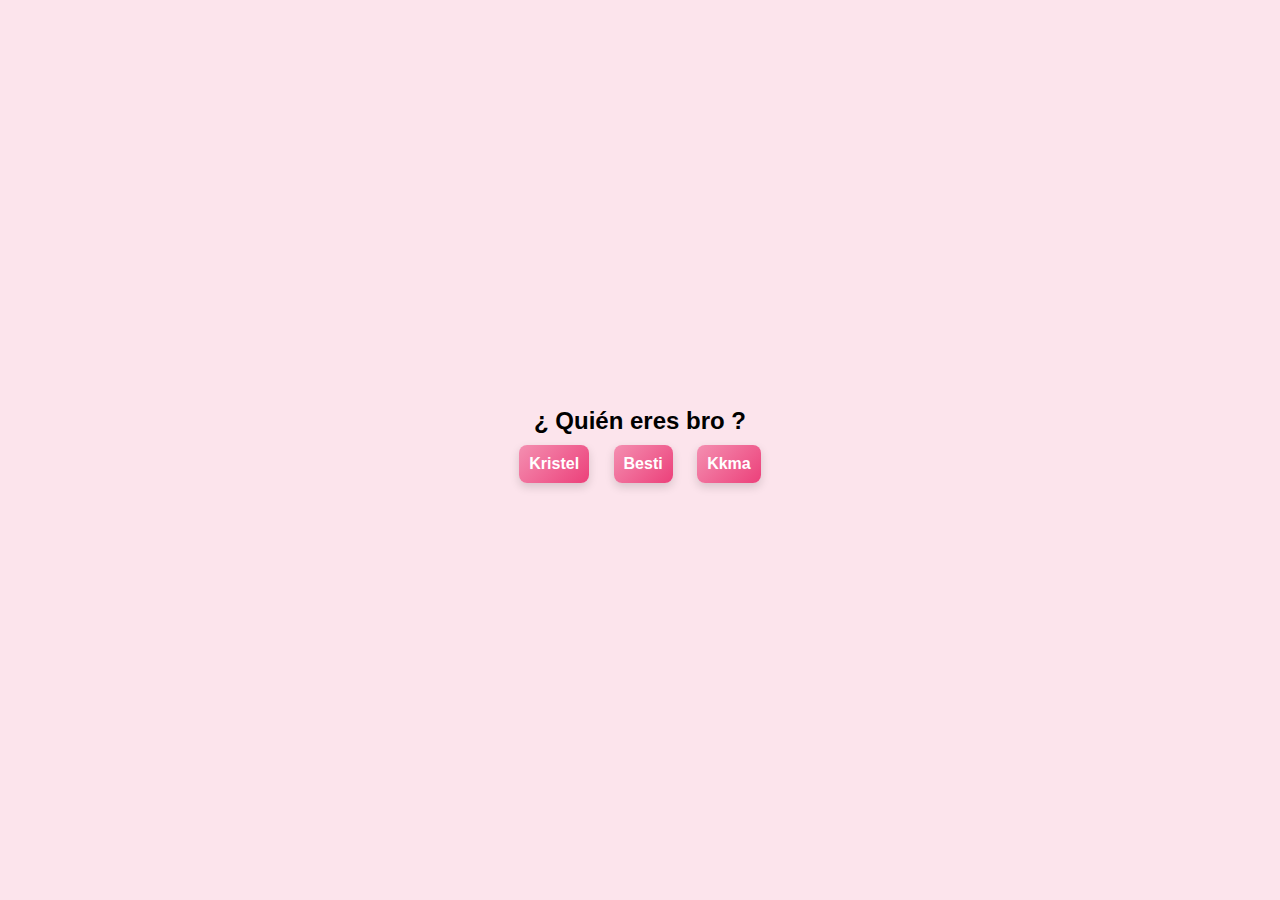
<file: index.html>
<!DOCTYPE html>
<html lang="es">
<head>
    <meta charset="UTF-8">
    <title>Adivina la Palabra</title>
    <link rel="stylesheet" href="style.css">
</head>
<body>

<!-- ================= MENU ================= -->
<div id="menu-container">
    <h2>¿ Quién eres bro ?</h2>

    <div id="players-container">
    <button class="game-btn" onclick="selectPlayer(1)">Kristel</button>
    <button class="game-btn" onclick="selectPlayer(2)">Besti</button>
    <button class="game-btn" onclick="selectPlayer(3)">Kkma</button>
    </div>


    <div id="password-section" class="hidden">
        <p>Ingresa la contraseña:</p>
        <input type="password" id="password-input">
        <button class="game-btn" onclick="checkPassword()">Entrar</button>
        <p id="password-error"></p>
    </div>
</div>

<!-- ================= JUEGO ================= -->
<div id="game-container" class="hidden">

    <h1>Adivina la palabra</h1>

    <!-- PISTA -->
    <p id="hint-text"></p>

    <!-- IMAGEN -->
    <div id="image-container"></div>

    <!-- ESPACIOS DE LETRAS -->
    <div id="word-container"></div>

    <button class="game-btn" onclick="guess()">Adivinar</button>

    <p id="message"></p>

</div>

<script src="script.js"></script>
</body>
</html>
</file>
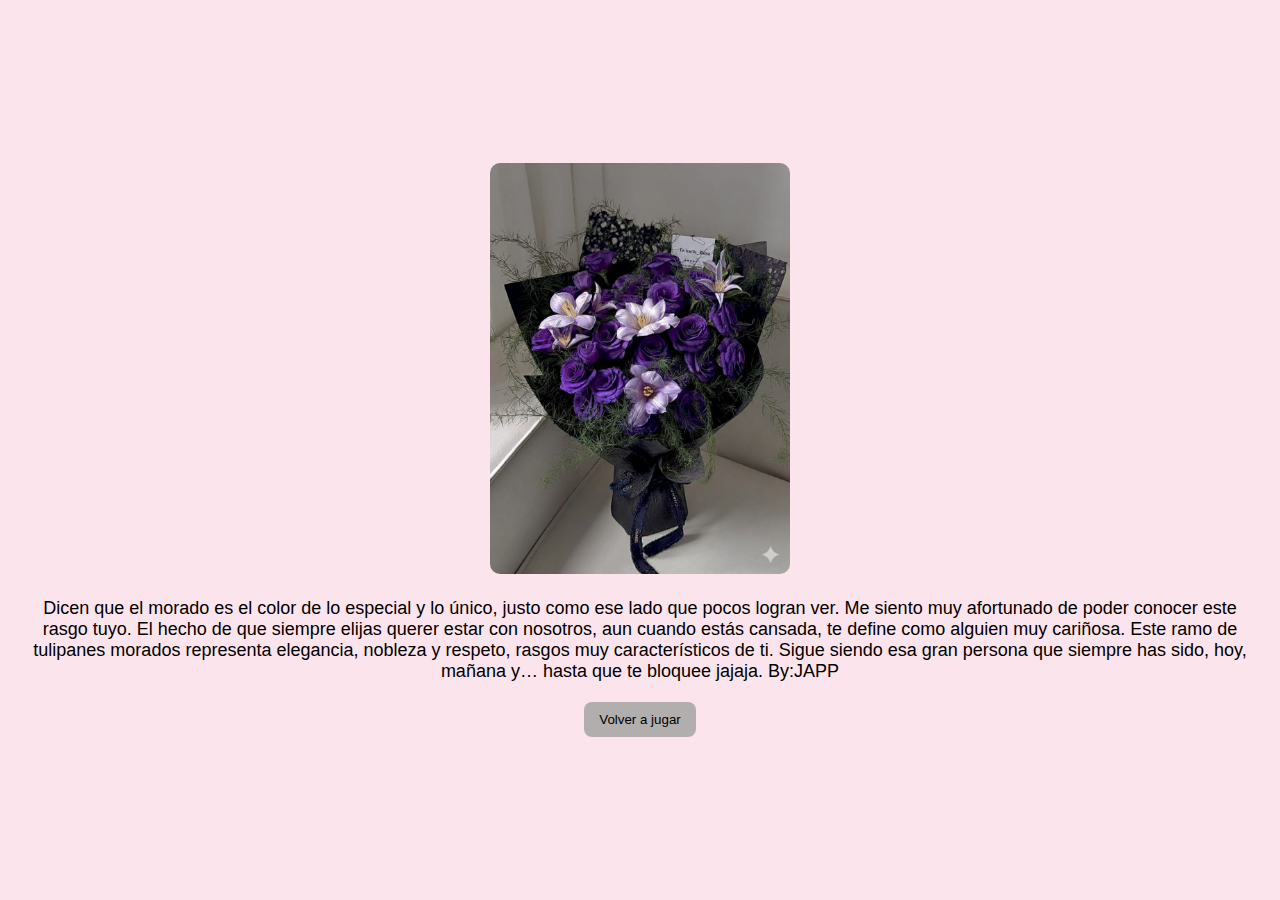
<file: 1.html>
<!DOCTYPE html>
<html lang="es">
<head>
    <meta charset="UTF-8">
    <title>Mensaje Final</title>
    <link rel="stylesheet" href="style.css">
</head>
<body>

    <div id="final-container">
        <img src="imagenes/karla/ramo2.jpeg" id="final-image" alt="Imagen completa">

        <p id="final-message">
            Dicen que el morado es el color de lo especial y lo único, justo como ese lado que pocos logran ver.
            Me siento muy afortunado de poder conocer este rasgo tuyo. El hecho de que siempre elijas querer estar con nosotros, aun cuando estás cansada, te define como alguien muy cariñosa.
            Este ramo de tulipanes morados representa elegancia, nobleza y respeto, rasgos muy característicos de ti.
            Sigue siendo esa gran persona que siempre has sido, hoy, mañana y… hasta que te bloquee jajaja.

            By:JAPP
        
        </p>
        <button id="play-again-btn">Volver a jugar</button>
    </div>
    
       <script>
        document.getElementById("play-again-btn")
            .addEventListener("click", () => {
                window.location.href = "index.html";
            });
    </script>

</body>

</html>
</file>
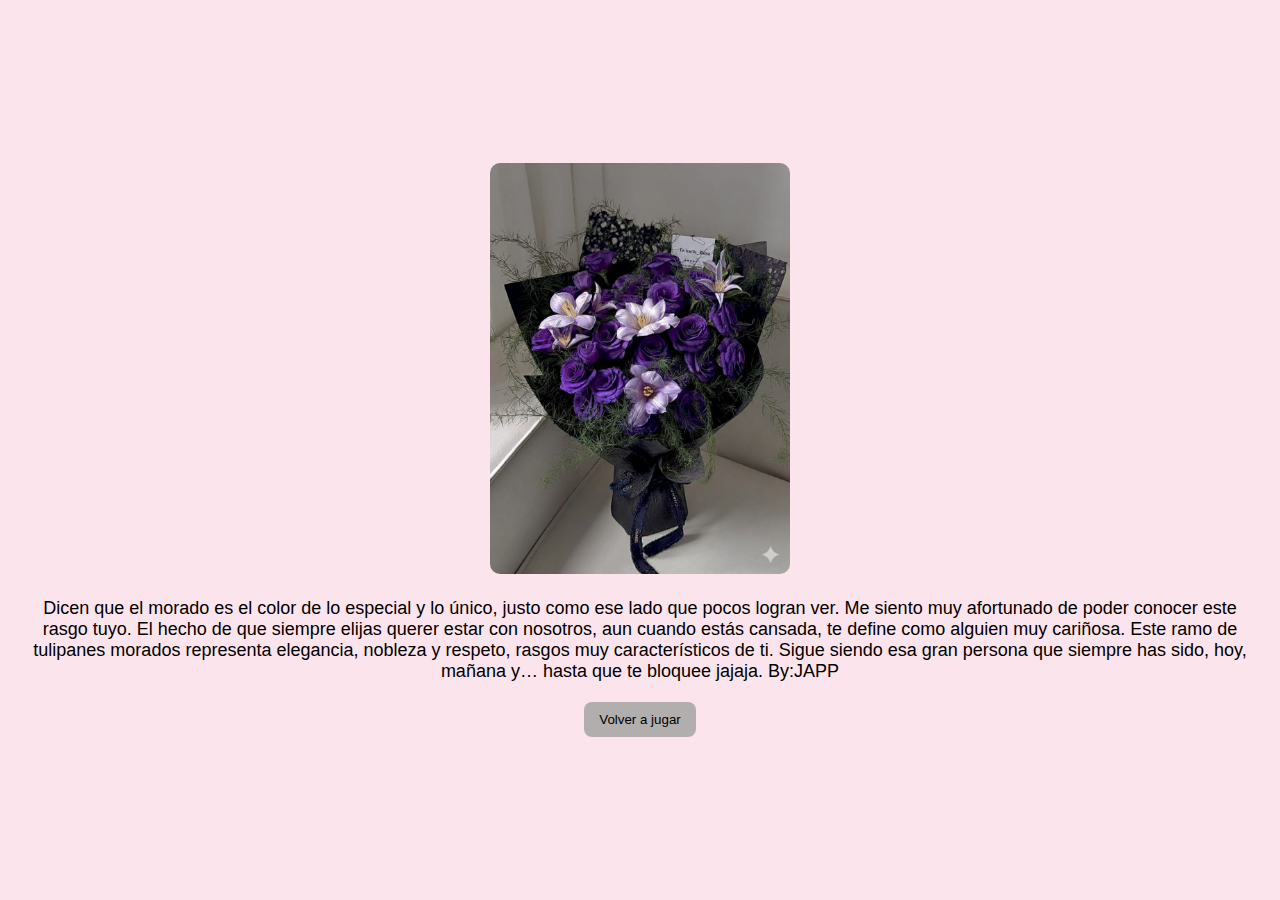
<file: Karla.html>
<!DOCTYPE html>
<html lang="es">
<head>
    <meta charset="UTF-8">
    <title>Mensaje Final</title>
    <link rel="stylesheet" href="style.css">
</head>
<body>

    <div id="final-container">
        <img src="imagenes/karla/ramo2.jpeg" id="final-image" alt="Imagen completa">

        <p id="final-message">
            Dicen que el morado es el color de lo especial y lo único, justo como ese lado que pocos logran ver.
            Me siento muy afortunado de poder conocer este rasgo tuyo. El hecho de que siempre elijas querer estar con nosotros, aun cuando estás cansada, te define como alguien muy cariñosa.
            Este ramo de tulipanes morados representa elegancia, nobleza y respeto, rasgos muy característicos de ti.
            Sigue siendo esa gran persona que siempre has sido, hoy, mañana y… hasta que te bloquee jajaja.

            By:JAPP
        
        </p>
        <button id="play-again-btn">Volver a jugar</button>
    </div>
    
       <script>
        document.getElementById("play-again-btn")
            .addEventListener("click", () => {
                window.location.href = "index.html";
            });
    </script>

</body>

</html>
</file>
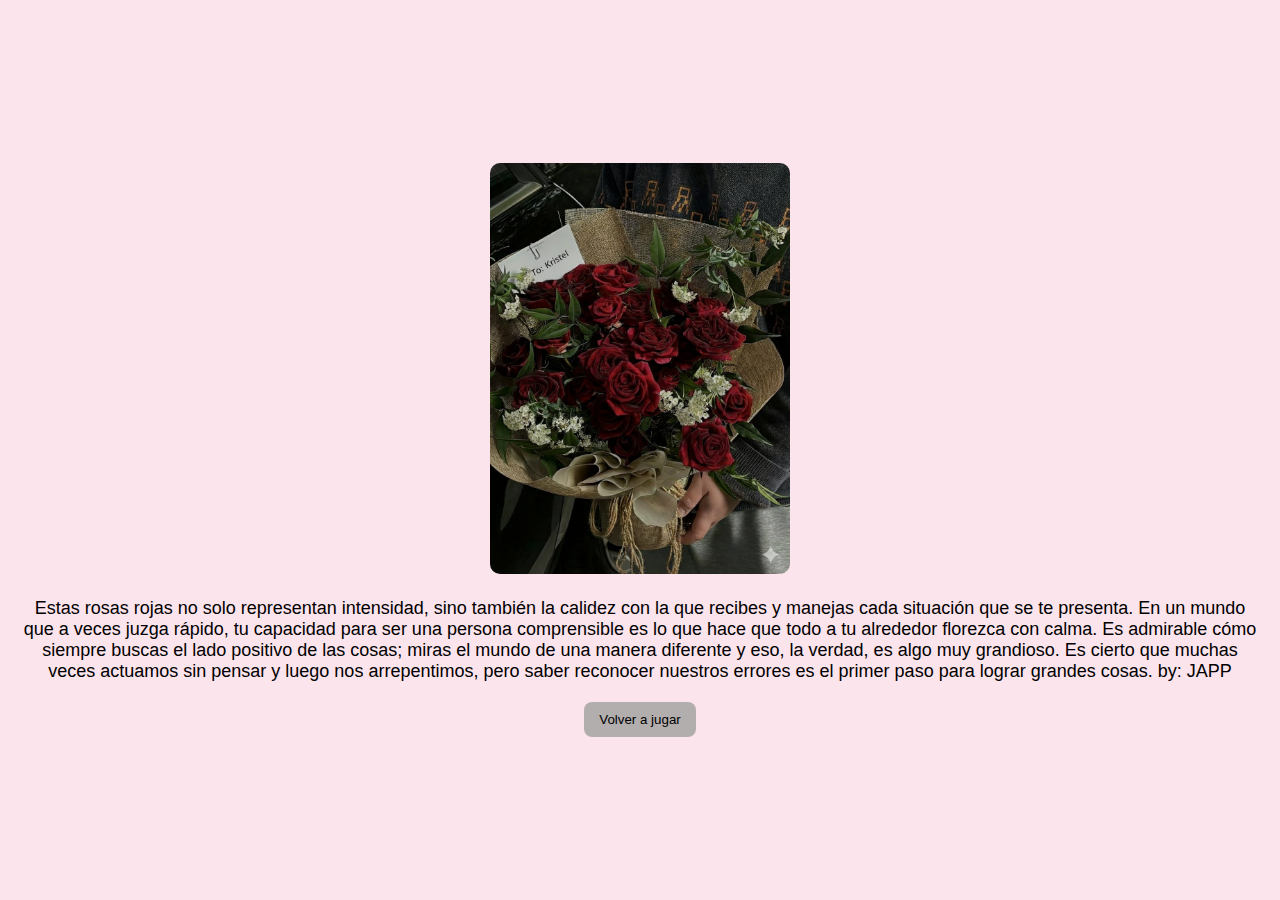
<file: kristel.html>
<!DOCTYPE html>
<html lang="es">
<head>
    <meta charset="UTF-8">
    <title>Mensaje Final</title>
    <link rel="stylesheet" href="style.css">
</head>
<body>

    <div id="final-container">
        <img src="imagenes/kristel/ramo.jpeg" id="final-image" alt="Imagen completa">

        <p id="final-message">
            Estas rosas rojas no solo representan intensidad, sino también la calidez con la que recibes y manejas cada situación que se te presenta.
            En un mundo que a veces juzga rápido, tu capacidad para ser una persona comprensible es lo que hace que todo a tu alrededor florezca con calma. Es admirable cómo siempre buscas el lado positivo de las cosas; miras el mundo de una manera diferente y eso, la verdad, es algo muy grandioso.
            Es cierto que muchas veces actuamos sin pensar y luego nos arrepentimos, pero saber reconocer nuestros errores es el primer paso para lograr grandes cosas.
            
            by: JAPP
        </p>
        <button id="play-again-btn">Volver a jugar</button>
    </div>
    
       <script>
        document.getElementById("play-again-btn")
            .addEventListener("click", () => {
                window.location.href = "index.html";
            });
    </script>

</body>

</html>
</file>
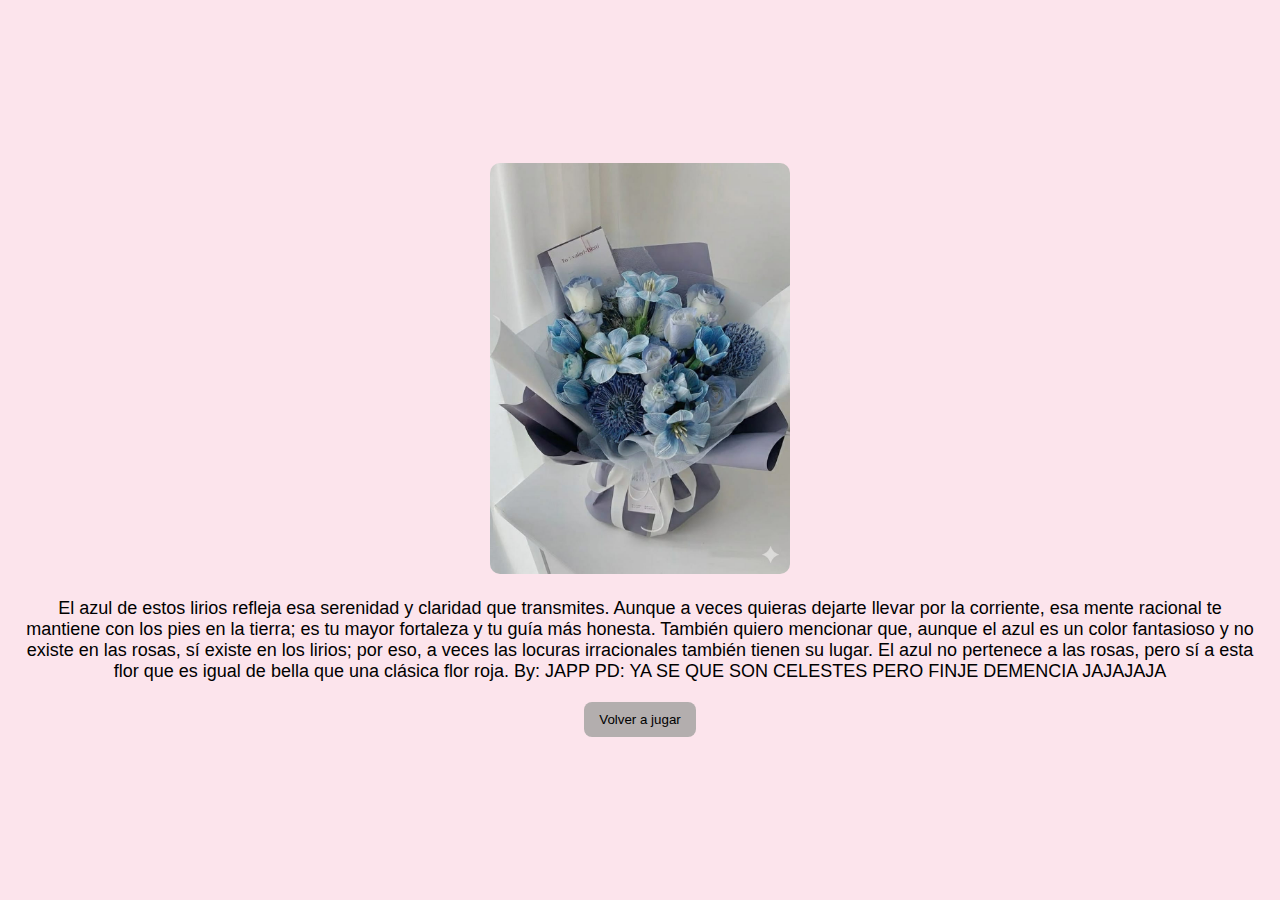
<file: valeria.html>
<!DOCTYPE html>
<html lang="es">
<head>
    <meta charset="UTF-8">
    <title>Mensaje Final</title>
    <link rel="stylesheet" href="style.css">
</head>
<body>

    <div id="final-container">
        <img src="imagenes/valeria/ramo1.jpeg" id="final-image" alt="Imagen completa">

        <p id="final-message">
            El azul de estos lirios refleja esa serenidad y claridad que transmites.
            Aunque a veces quieras dejarte llevar por la corriente, esa mente racional te mantiene con los pies en la tierra; es tu mayor fortaleza y tu guía más honesta.
            También quiero mencionar que, aunque el azul es un color fantasioso y no existe en las rosas, sí existe en los lirios; por eso, a veces las locuras irracionales también tienen su lugar. El azul no pertenece a las rosas, pero sí a esta flor que es igual de bella que una clásica flor roja.

            By: JAPP




            PD: YA SE QUE SON CELESTES PERO FINJE DEMENCIA JAJAJAJA 
        </p>
        <button id="play-again-btn">Volver a jugar</button>
    </div>
    
       <script>
        document.getElementById("play-again-btn")
            .addEventListener("click", () => {
                window.location.href = "index.html";
            });
    </script>

</body>

</html>
</file>
<file: style.css>
/* ==========================
   RESET BÁSICO
========================== */
* {
    margin: 0;
    padding: 0;
    box-sizing: border-box;
    font-family: Arial, sans-serif;
}

/* ==========================
   BODY
========================== */
body {
    min-height: 100vh;
    display: flex;
    justify-content: center;
    align-items: center;
    background-color: #fce4ec;
}

/* ==========================
   CONTENEDOR PRINCIPAL
========================== */
#game-container {
    width: 100%;
    max-width: 420px;
    text-align: center;
    background: white;
    padding: 20px;
    border-radius: 12px;
}

/* ==========================
   TITULO
========================== */
#game-title {
    margin-bottom: 15px;
}

/* ==========================
   IMAGEN Y CAPAS
========================== */
#image-container {
    display: grid;
    width: 100%;
    max-width: 600px;
    margin: 0 auto 20px auto;
}



/* Capas */
.layer {
    width: 100%;
    height: auto;
    display: block;
    object-fit: cover;

    opacity: 0;
    transform: scale(0.95);
    transition: opacity 0.5s ease, transform 0.5s ease;

    pointer-events: none;
}

.layer.shown {
    opacity: 1;
    transform: scale(1);
}

/* ==========================
   PREGUNTAS
========================== */
#question-container {
    margin-top: 10px;
}
@keyframes fadeIn {
    from {
        opacity: 0;
        transform: translateY(5px);
    }
    to {
        opacity: 1;
        transform: translateY(0);
    }
}
#question-text {
    margin-bottom: 15px;
    font-size: 16px;
}

/* ==========================
   OPCIONES
========================== */
#options-container {
    display: flex;
    flex-direction: column;
    gap: 10px;
}

.option-btn {
    padding: 10px;
    border: none;
    border-radius: 8px;
    cursor: pointer;
    background-color: f8bbd0;
    transition: transform 0.2s, background-color 0.2s ease;
}
.option-btn:hover {
    transform: scale(1.03);
}

.option-btn:active {
    transform: scale(0.97);
}

/* ==========================
   RESULTADO Y GANADOR
========================== */
#result-container,
#winner-container {
    margin-top: 20px;
}

/* ==========================
   BOTONES FINALES
========================== */
#restart-btn,
#winner-btn {
    padding: 10px 15px;
    border: none;
    border-radius: 8px;
    cursor: pointer;
    animation: pulse 1.5s infinite;
}
@keyframes pulse {
    0% { transform: scale(1); }
    50% { transform: scale(1.05); }
    100% { transform: scale(1); }
}

/* ==========================
   FINAL.HTML
========================== */
#final-container {
    text-align: center;
    padding: 20px;
}

#final-image {
    max-width: 300px;
    width: 100%;
    border-radius: 10px;
    margin-bottom: 20px;
}

#final-message {
    font-size: 18px;
}

#play-again-btn {
    margin-top: 20px;
    padding: 10px 15px;
    border: none;
    border-radius: 8px;
    cursor: pointer;
    background-color: #b3aeae;
}

#play-again-btn:hover {
    transform: scale(1.05);
}


/* ==========================
   UTILIDADES
========================== */
.hidden {
    display: none;
}
#menu-container {
    text-align: center;
}

#menu-container button {
    margin: 10px;
    padding: 10px;
    border-radius: 8px;
    border: none;
    cursor: pointer;
}

#letter-input {
    padding: 8px;
    margin-top: 10px;
}
#word-container {
    display: flex;
    justify-content: center;
    gap: 10px;
    margin: 20px 0;
}

.letter-box {
    width: 40px;
    height: 50px;
    font-size: 24px;
    text-align: center;
    border: none;
    border-bottom: 3px solid black;
    outline: none;
    background: transparent;
}

#hint-text {
    font-weight: bold;
    margin-bottom: 15px;
}

#final-btn{
    margin-top:15px;
    padding:10px 18px;
    border:none;
    border-radius:10px;
    cursor:pointer;
    font-size:16px;
    background:#f48fb1;
    color:white;
    transition:0.3s;
}

#final-btn:hover{
    transform:scale(1.05);
}

/* ================= BOTONES GENERALES ================= */

.game-btn{
    margin-top:15px;
    padding:12px 20px;
    border:none;
    border-radius:12px;
    cursor:pointer;
    font-size:16px;
    font-weight:bold;
    background: linear-gradient(135deg,#f48fb1,#ec407a);
    color:white;
    transition: all 0.25s ease;
    box-shadow: 0 4px 10px rgba(0,0,0,0.15);
}

.game-btn:hover{
    transform: translateY(-2px) scale(1.04);
    box-shadow: 0 6px 14px rgba(0,0,0,0.25);
}

.game-btn:active{
    transform: scale(0.97);
}
</file>
